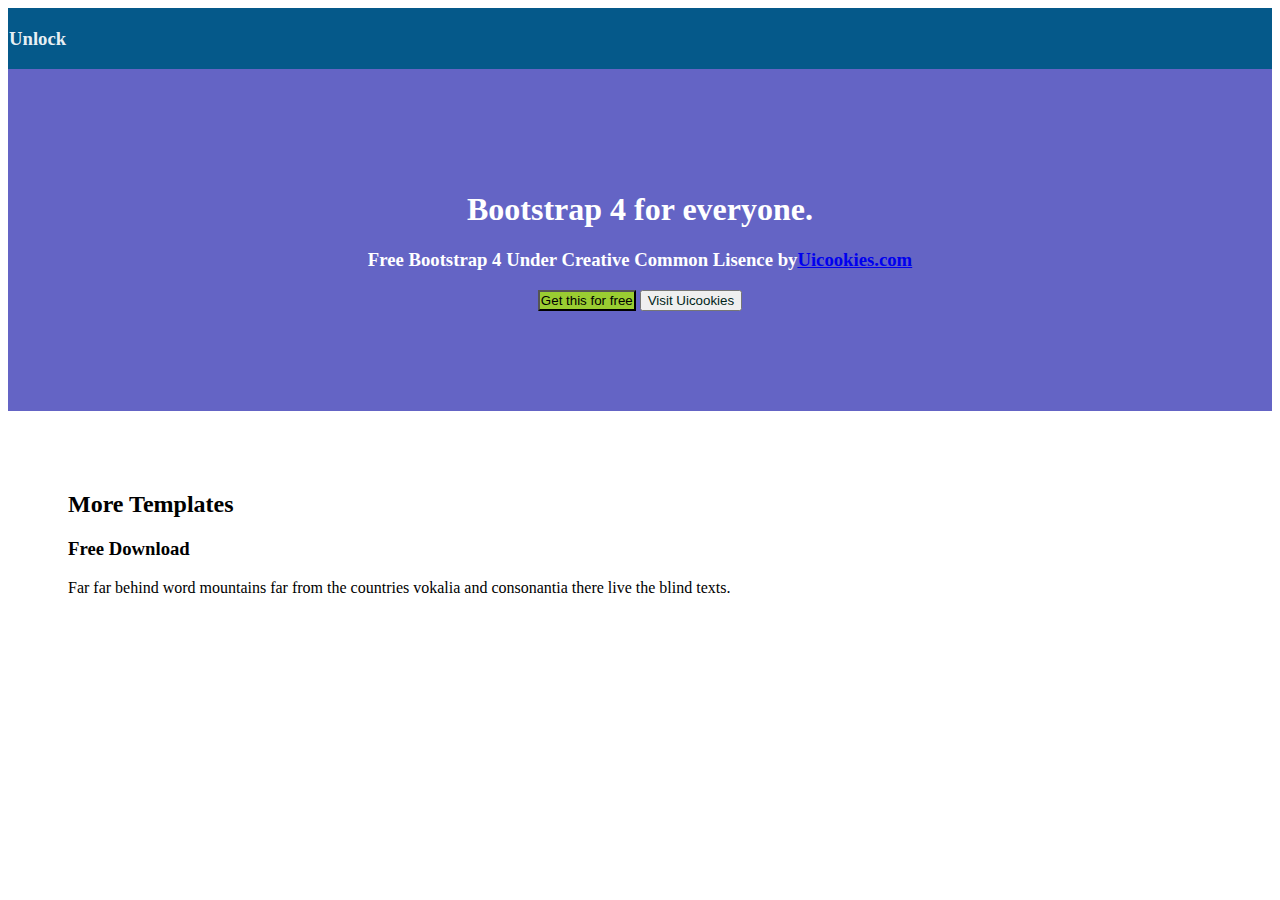
<file: index.html>
<!DOCTYPE html>
<html>
    <head>
        <title>website developing</title>
        <link rel="stylesheet" href="index.css" />
    </head>
    <body>
        <div id="top-header">
            <h3>Unlock</h3>
        </div>
        <div id="heading">
            <h1>Bootstrap 4 for everyone.</h1>
            <h3>
                Free Bootstrap 4 Under Creative Common Lisence by<a
                    href="https://www.google.com/"
                    >Uicookies.com</a
                >
            </h3>
            <button id="button1">Get this for free</button>
            <button id="button2">Visit Uicookies</button>
        </div>
        <div id="templates">
            <h2>More Templates</h2>
            <h3>Free Download</h3>
            <p>
                Far far behind word mountains far from the countries vokalia and
                consonantia there live the blind texts.
            </p>
        </div>
    </body>
</html>
</file>
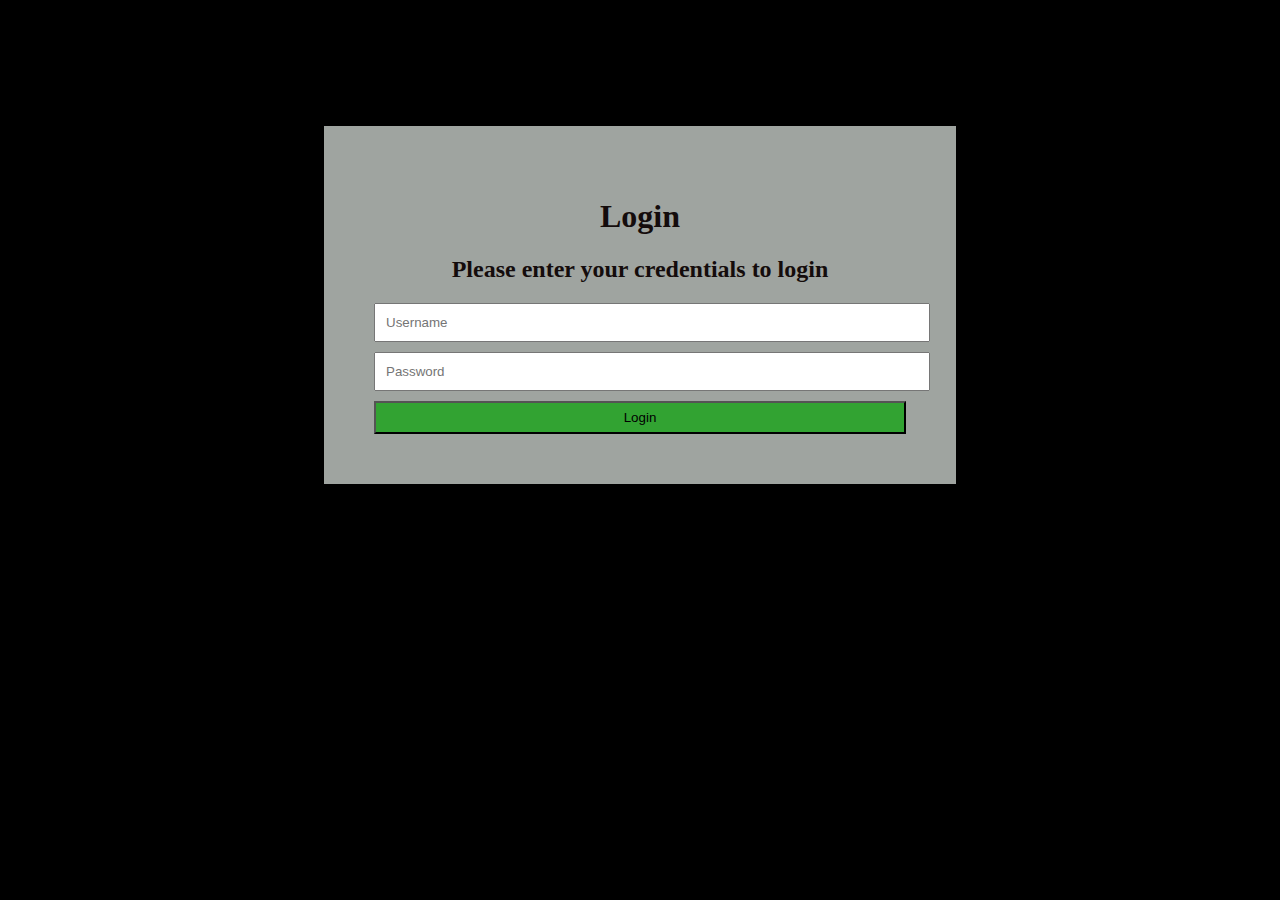
<file: auth.html>
<!DOCTYPE html>
<html>
    <head>
        <title>Webpage</title>
        <link rel="stylesheet" href="./auth.css" />
    </head>
    <body>
        <div class="main-container">
            <h1>Login</h1>
            <h2>Please enter your credentials to login</h2>
            <form>
                <div class="form-control">
                    <input
                        type="text"
                        id="email"
                        name="email"
                        placeholder="Username"
                        class="inputField"
                    />
                </div>
                <div class="form-control">
                    <input
                        type="text"
                        id="password"
                        name="password"
                        placeholder="Password"
                        class="inputField"
                    />
                </div>
            </form>
            <button class="button">Login</button>
        </div>
    </body>
</html>
</file>
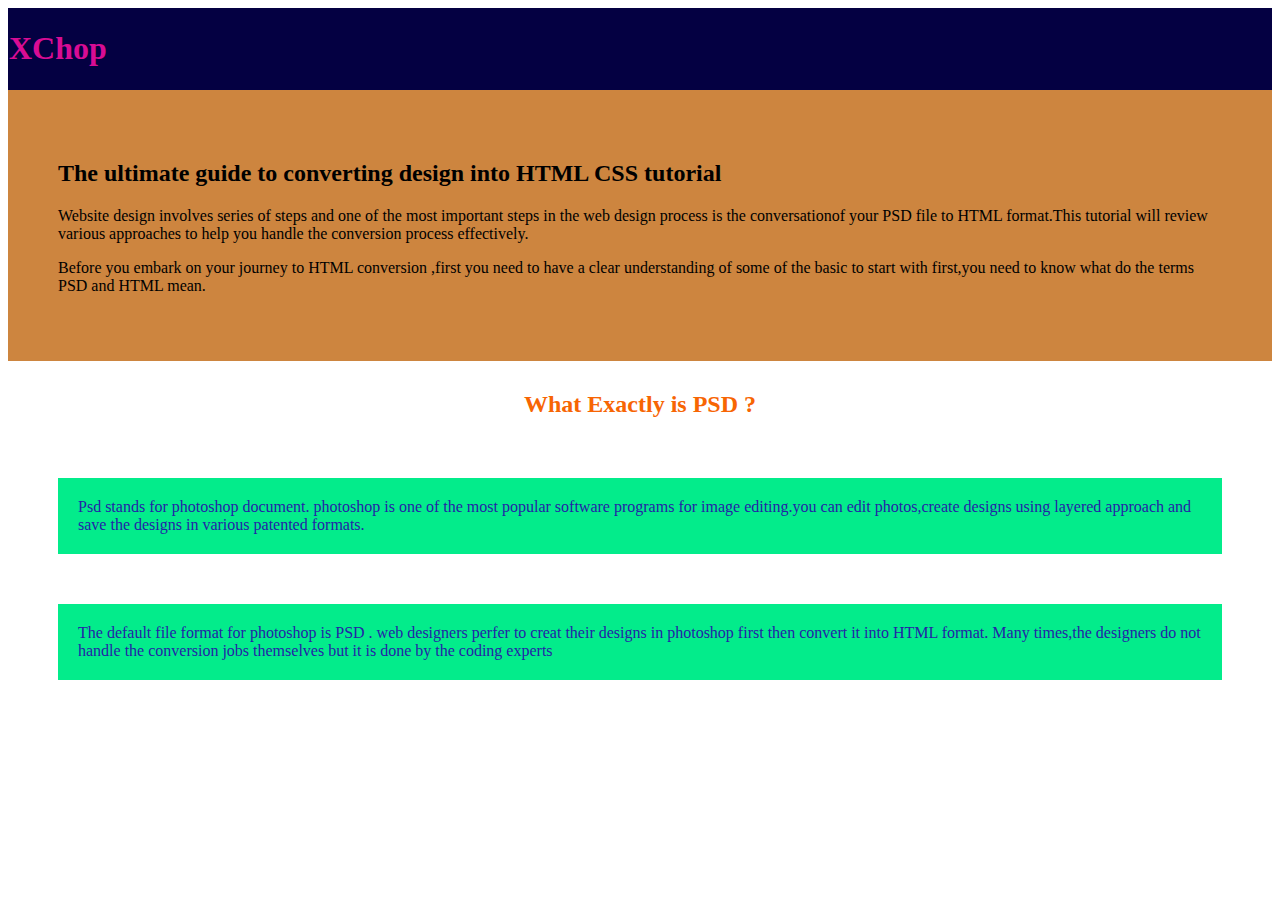
<file: basic design.html>
<!DOCTYPE html>
<html>
    <head>
        <title>website design</title>
        <link rel="stylesheet" href="basic design.css" />
    </head>
    <body>
        <div id="top-header">
            <h1>XChop</h1>
        </div>
        <div id="main-headline">
            <h2>
                The ultimate guide to converting design into HTML CSS tutorial
            </h2>
            <p>
                Website design involves series of steps and one of the most
                important steps in the web design process is the conversationof
                your PSD file to HTML format.This tutorial will review various
                approaches to help you handle the conversion process
                effectively.
            </p>
            <p>
                Before you embark on your journey to HTML conversion ,first you
                need to have a clear understanding of some of the basic to start
                with first,you need to know what do the terms PSD and HTML mean.
            </p>
        </div>
        <div>
            <h2 id="head">What Exactly is PSD ?</h2>
            <p class="para">
                Psd stands for photoshop document. photoshop is one of the most
                popular software programs for image editing.you can edit
                photos,create designs using layered approach and save the
                designs in various patented formats.
            </p>
            <p class="para">
                The default file format for photoshop is PSD . web designers
                perfer to creat their designs in photoshop first then convert it
                into HTML format. Many times,the designers do not handle the
                conversion jobs themselves but it is done by the coding experts
            </p>
        </div>
    </body>
</html>
</file>
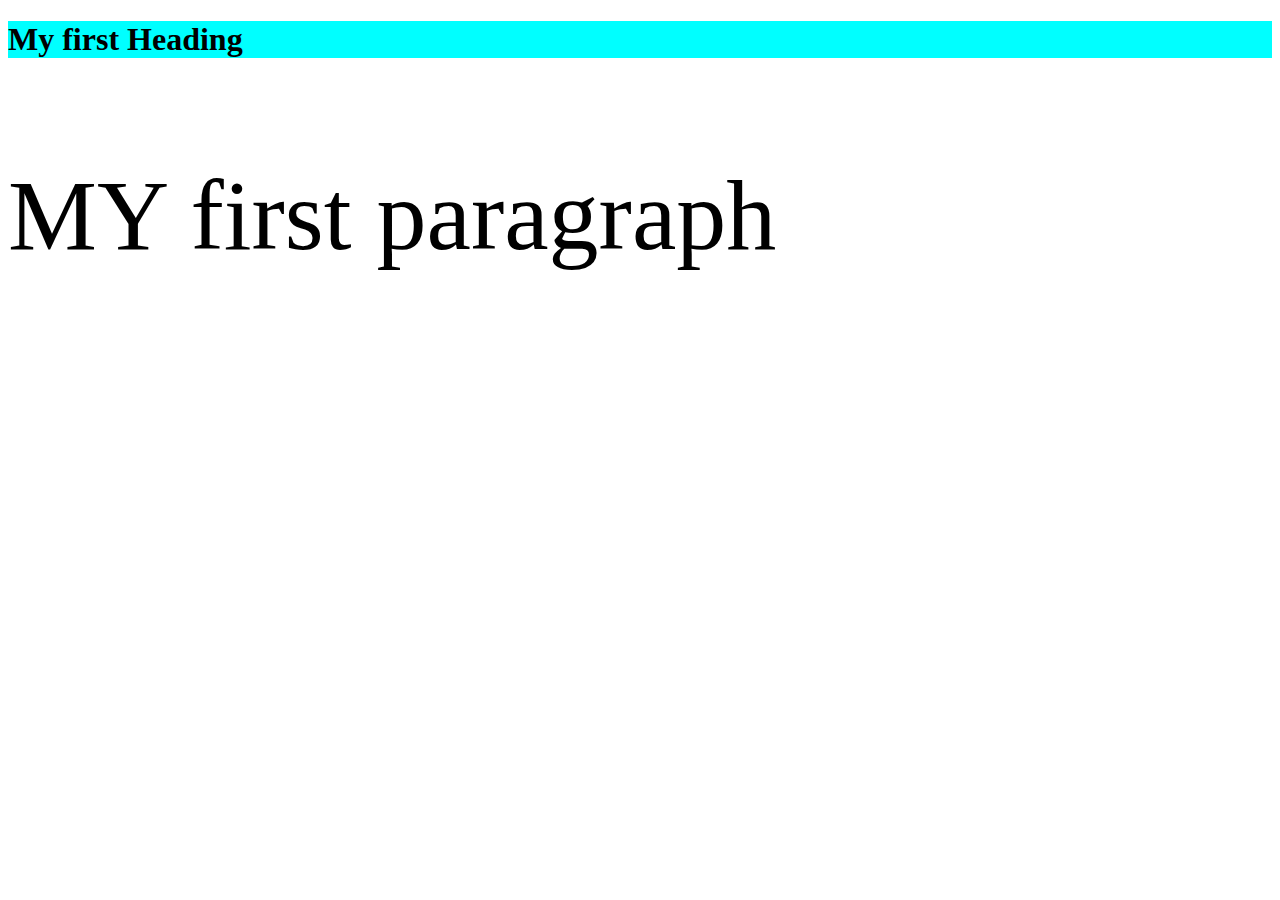
<file: class-css.html>
<!DOCTYPE html>
<html>
    <head>
        <link rel="stylesheet" href="class-css.css" />
    </head>

    <body>
        <h1 class="center large">My first Heading</h1>
        <p class="small">MY first paragraph</p>
    </body>
</html>
</file>
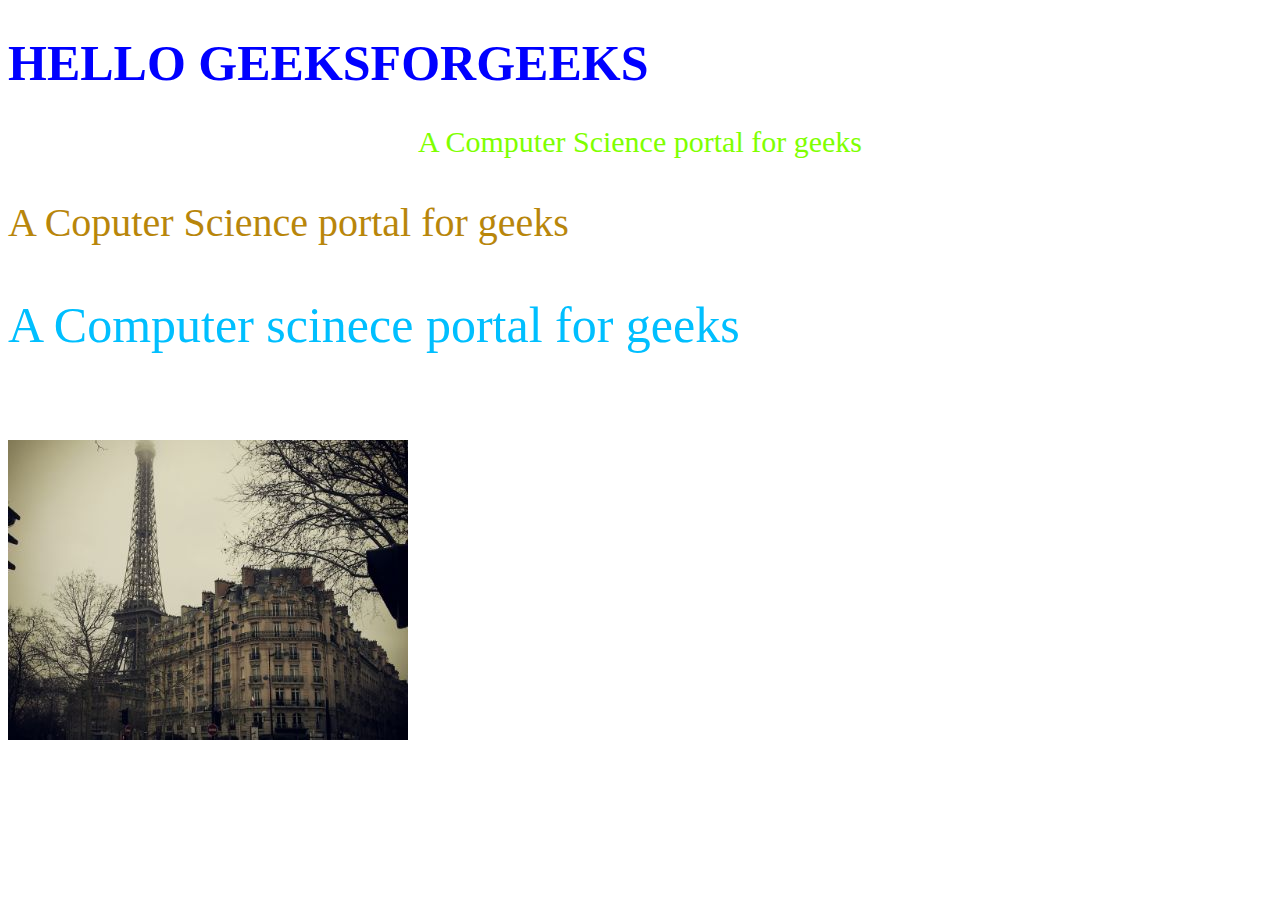
<file: class.html>
<!DOCTYPE html>
<html>
    <head>
        <title>website design</title>
        <link rel="stylesheet" href="class.css" />
    </head>
    <body>
        <h1 class="heading">HELLO GEEKSFORGEEKS</h1>
        <p class="main">A Computer Science portal for geeks</p>
        <p class="para">A Coputer Science portal for geeks</p>
        <p class="push">A Computer scinece portal for geeks</p>
        <br /><br />
        <img src="./paris.jpg" alt="paris" width="400" />
    </body>
</html>
</file>
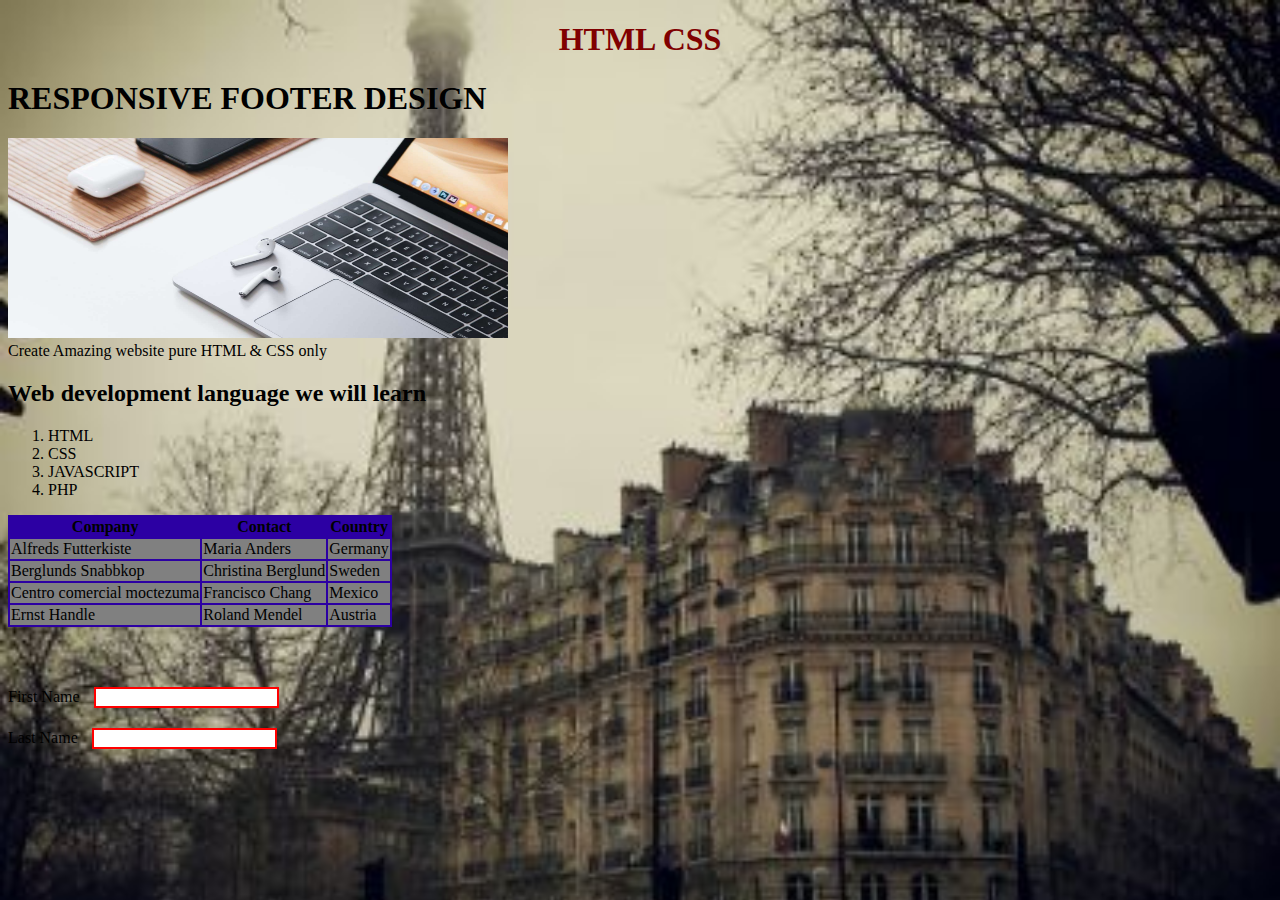
<file: class2.html>
<!DOCTYPE html>
<html>
    <head>
        <title>webpage design</title>
        <link rel="stylesheet" href="class2.css" />
    </head>
    <body>
        <div class="container">
            <h1 class="headline">HTML CSS</h1>
            <h1 class="second">RESPONSIVE FOOTER DESIGN</h1>
            <img src="wa2.jpg" alt="wa2" width="500" height="200" />
            <div class="center">
                Create Amazing website pure HTML & CSS only
            </div>
        </div>
        <h2 class="order">Web development language we will learn</h2>
        <ol>
            <li>HTML</li>
            <li>CSS</li>
            <li>JAVASCRIPT</li>
            <li>PHP</li>
        </ol>
        <table class="grey">
            <tr>
                <th>Company</th>
                <th>Contact</th>
                <th>Country</th>
            </tr>
            <tr class="span">
                <td>Alfreds Futterkiste</td>
                <td>Maria Anders</td>
                <td>Germany</td>
            </tr>
            <tr class="span">
                <td>Berglunds Snabbkop</td>
                <td>Christina Berglund</td>
                <td>Sweden</td>
            </tr>
            <tr class="span">
                <td>Centro comercial moctezuma</td>
                <td>Francisco Chang</td>
                <td>Mexico</td>
            </tr>
            <tr class="span">
                <td>Ernst Handle</td>
                <td>Roland Mendel</td>
                <td>Austria</td>
            </tr>
        </table>
        <form class="center">
            <label for="fname">First Name</label>
            <input class="form" type="text" id="fname" name="fname" /><br />
            <label for="lname">Last Name</label>
            <input class="form" type="text" id="lname" name="lname" />
        </form>
    </body>
</html>
</file>
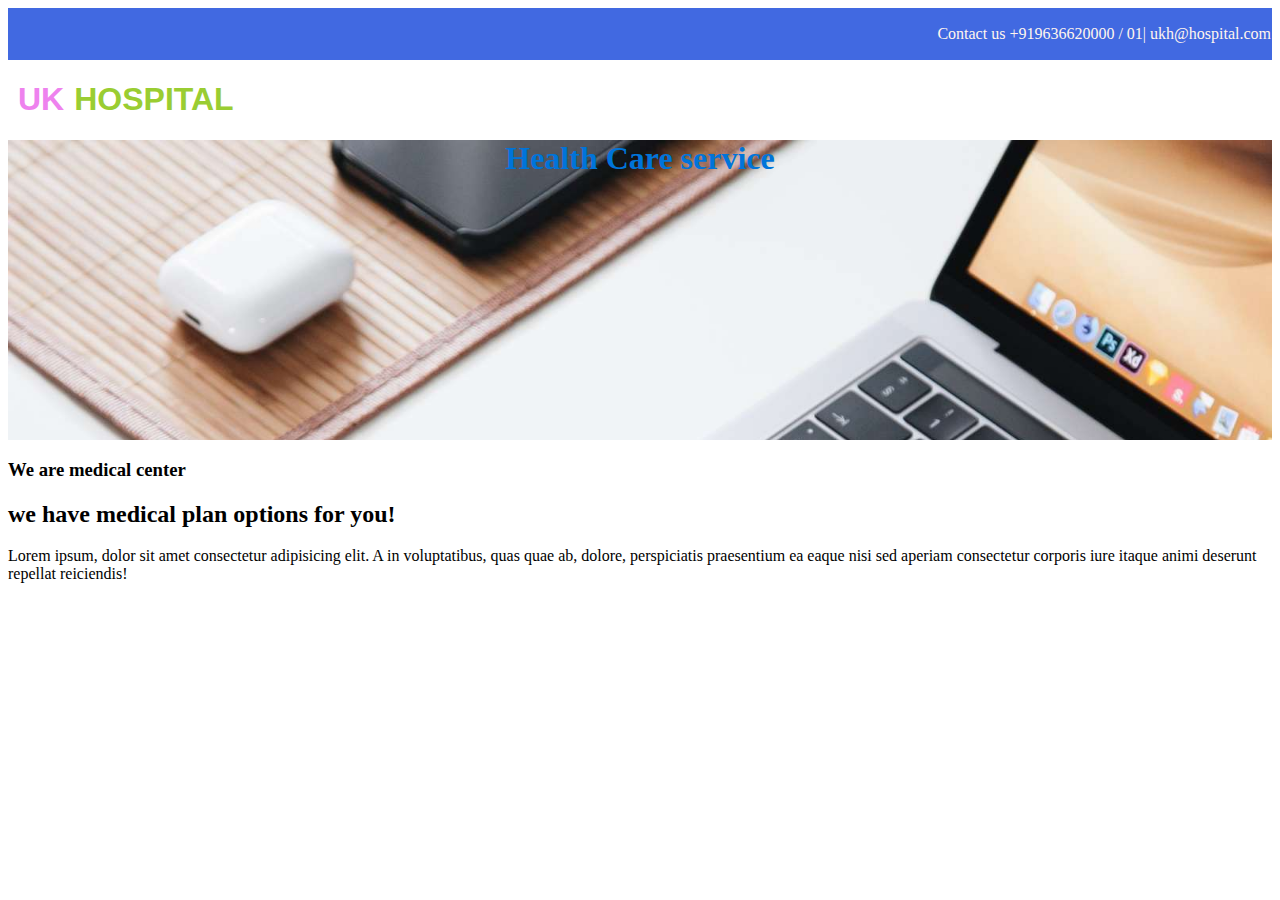
<file: design.html>
<!DOCTYPE html>
<html>
    <head>
        <title>webpage design</title>
        <link rel="stylesheet" href="design.css" />
    </head>
    <body>
        <div id="top-header">
            <p>Contact us +919636620000 / 01| ukh@hospital.com</p>
        </div>
        <div id="main-header">
            <h1>
                <span class="blue">UK</span><span class="red">HOSPITAL</span>
            </h1>
        </div>
        <div id="background-pic"><h1 class="head">Health Care service</h1></div>
        <div>
            <h3>We are medical center</h3>
            <h2>we have medical plan options for you!</h2>
            <p>
                Lorem ipsum, dolor sit amet consectetur adipisicing elit. A in
                voluptatibus, quas quae ab, dolore, perspiciatis praesentium ea
                eaque nisi sed aperiam consectetur corporis iure itaque animi
                deserunt repellat reiciendis!
            </p>
        </div>
    </body>
</html>
</file>
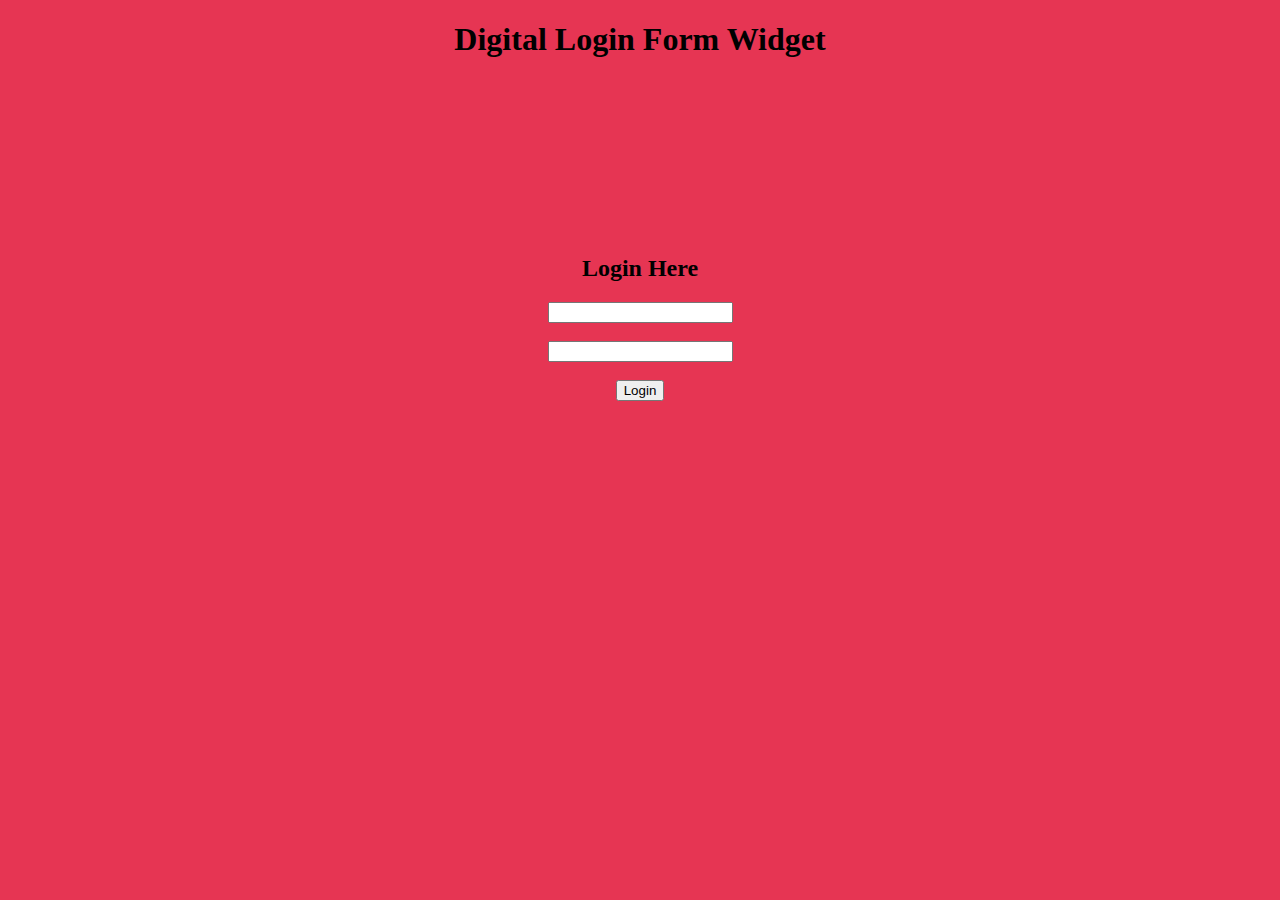
<file: index2.html>
<!DOCTYPE html>
<html>
    <head>
        <title>Digital login</title>
        <link rel="stylesheet" href="index2.css" />
    </head>
    <body>
        <div class="main-heading">
            <h1>Digital Login Form Widget</h1>
        </div>
        <div class="login-page">
            <h2>Login Here</h2>
            <form class="form-making">
                <input
                    type="text"
                    id="username"
                    name="username"
                    class="inputfield"
                /><br /><br />

                <input
                    type="text"
                    id="password"
                    name="password"
                    class="inputfield"
                />
            </form>
            <br />
            <button class="button">Login</button>
        </div>
    </body>
</html>
</file>
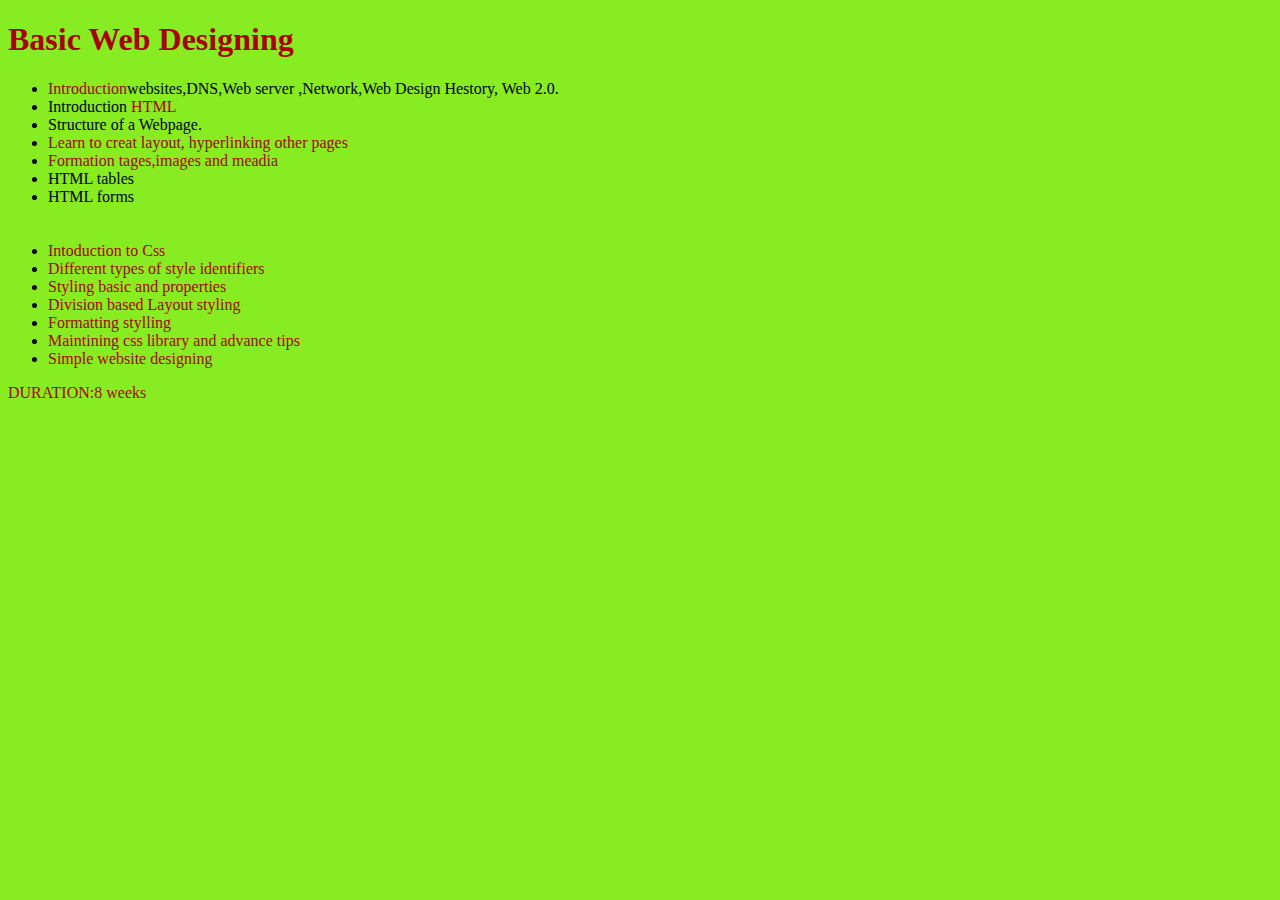
<file: inline-css.html>
<!DOCTYPE html>
<html>
    <head>
        <title>webpage</title>
        <link rel="stylesheet" href="inline-css.css" />
    </head>
    <body>
        <h1><span class="text-red">Basic Web Designing</span></h1>
        <ul>
            <li>
                <span class="text-red">Introduction</span>websites,DNS,Web
                server ,Network,Web Design Hestory, Web 2.0.
            </li>
            <li>Introduction <span class="text-red">HTML</span></li>
            <li>Structure of a Webpage.</li>
            <li>
                <span class="text-red"
                    >Learn to creat layout, hyperlinking other pages</span
                >
            </li>
            <li>
                <span class="text-red">Formation tages,images and meadia</span>
            </li>
            <li>HTML tables</li>
            <li>HTML forms</li>
            <br /><br />
            <li><span class="text-red">Intoduction to Css</span></li>
            <li>
                <span class="text-red"
                    >Different types of style identifiers</span
                >
            </li>
            <li><span class="text-red">Styling basic and properties </span></li>
            <li><span class="text-red">Division based Layout styling</span></li>
            <li><span class="text-red">Formatting stylling</span></li>
            <li>
                <span class="text-red"
                    >Maintining css library and advance tips</span
                >
            </li>
            <li><span class="text-red">Simple website designing</span></li>
        </ul>
        <p><span class="text-red">DURATION:8 weeks</span></p>
    </body>
</html>
</file>
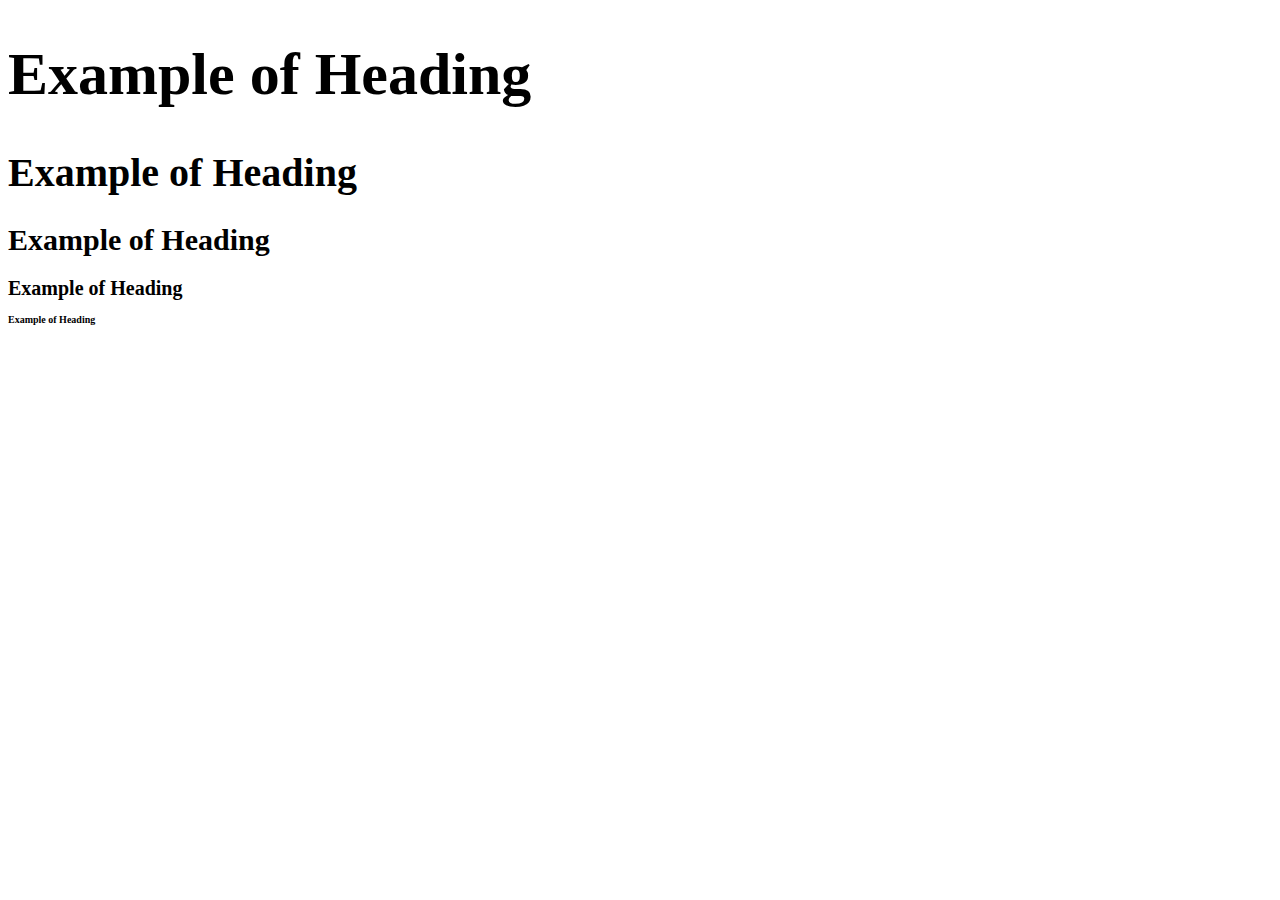
<file: Inline-css2.html>
<!DOCTYPE html>
<html>
    <head>
        <title>webpage desiging</title>
        <link rel="stylesheet" href="class-css2.css" />
    </head>
    <body>
        <h1 class="example">Example of Heading</h1>
        <h1 class="city">Example of Heading</h1>
        <h1 class="ex">Example of Heading</h1>
        <h1 class="webpage">Example of Heading</h1>
        <h1 class="head">Example of Heading</h1>
    </body>
</html>
</file>
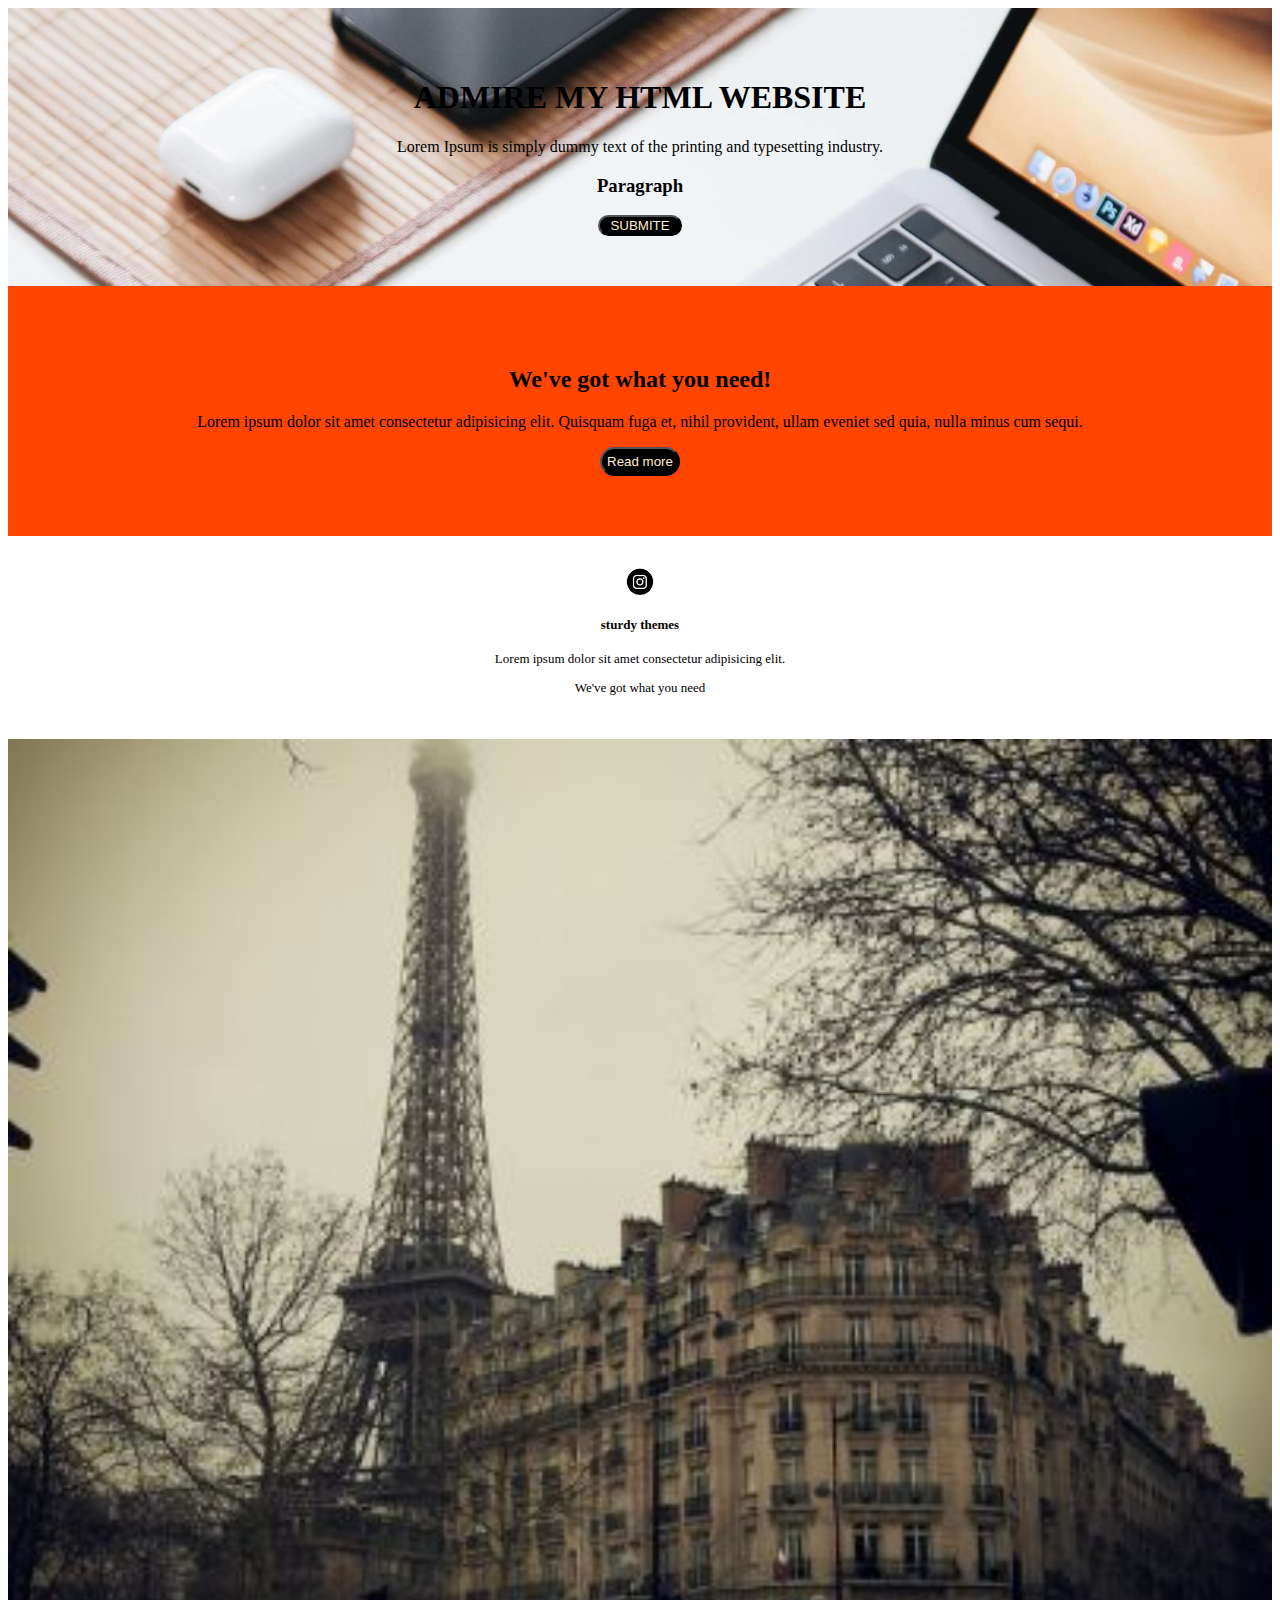
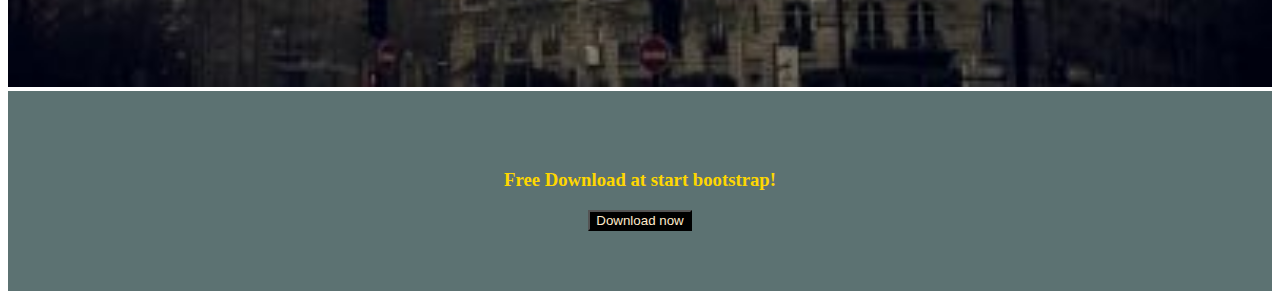
<file: main .html>
<!DOCTYPE html>
<html>
    <head>
        <title>webpage development</title>
        <link rel="stylesheet" href="main.css" />
    </head>
    <body>
        <div id="main-heading">
            <h1>ADMIRE MY HTML WEBSITE</h1>
            <p>
                Lorem Ipsum is simply dummy text of the printing and typesetting
                industry.
            </p>
            <h3>Paragraph</h3>
            <button id="button1">SUBMITE</button>
        </div>
        <div id="second">
            <h2>We've got what you need!</h2>
            <p>
                Lorem ipsum dolor sit amet consectetur adipisicing elit.
                Quisquam fuga et, nihil provident, ullam eveniet sed quia, nulla
                minus cum sequi.
            </p>
            <button class="button2">Read more</button>
        </div>
        <div id="icon">
            <img src="download.png" alt="download" width="30px" />
            <h4>sturdy themes</h4>
            <p>Lorem ipsum dolor sit amet consectetur adipisicing elit.</p>
            <p>We've got what you need</p>
        </div>
        <div id="image">
            <img src="paris.jpg" alt="paris" width="100%" />
        </div>
        <div id="free">
            <h3 id="free1">Free Download at start bootstrap!</h3>
            <button id="button3">Download now</button>
        </div>
    </body>
</html>
</file>
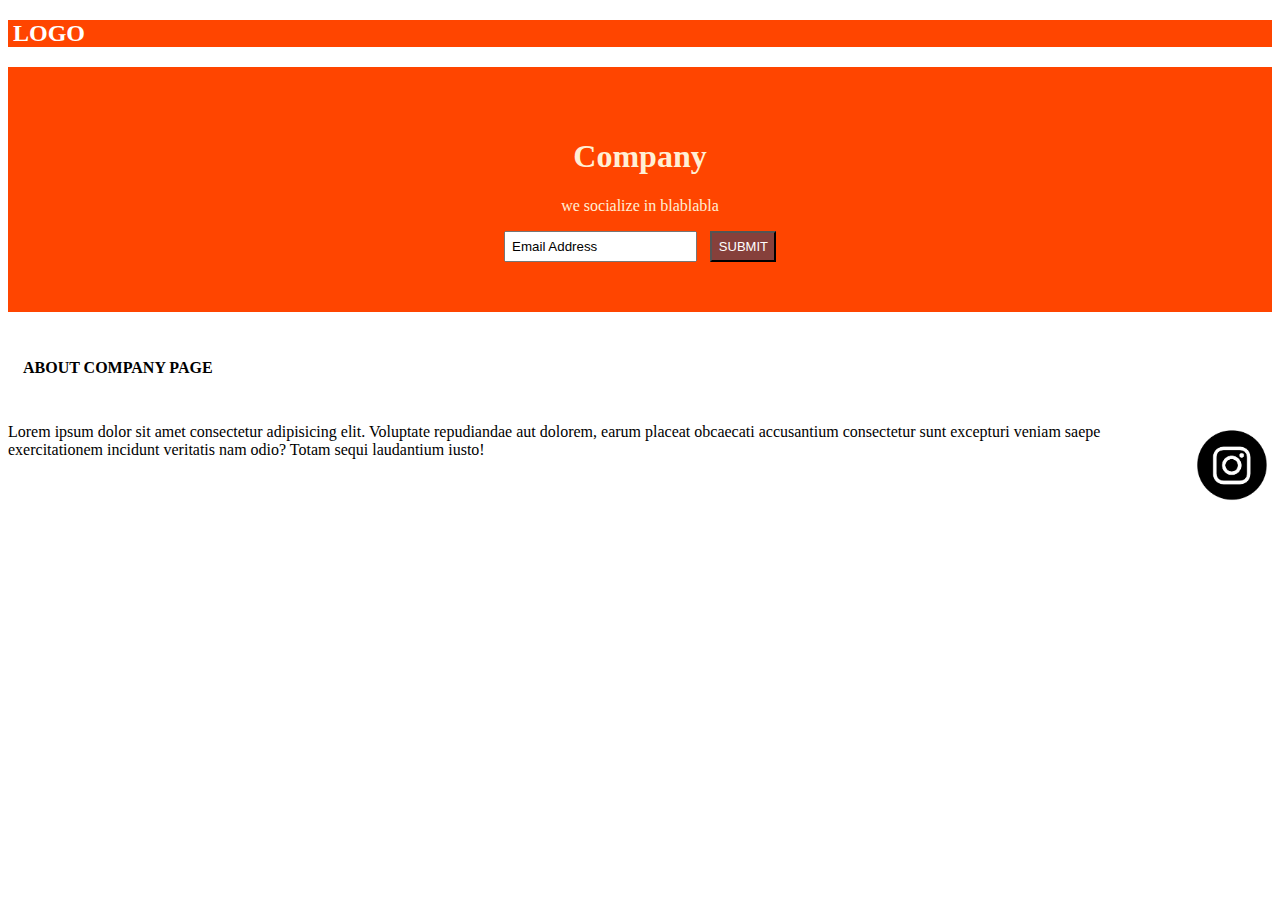
<file: new.html>
<!DOCTYPE html>
<html>
    <head>
        <title>webpage design</title>
        <link rel="stylesheet" href="new.css" />
    </head>
    <body>
        <div id="top-header">
            <h2>LOGO</h2>
        </div>
        <div id="heading">
            <h1>Company</h1>
            <p>we socialize in blablabla</p>
            <form>
                <label for="mail"></label>
                <input
                    type="text"
                    id="mail"
                    name="email"
                    value="Email Address"
                    class="inputField"
                />
                <button id="switch">SUBMIT</button>
            </form>
        </div>
        <div class="about-us">
            <h4 class="paragraph">ABOUT COMPANY PAGE</h4>
            <img class="pic" src="download.png" alt="download" width="80px" />
            <p class="para">
                Lorem ipsum dolor sit amet consectetur adipisicing elit.
                Voluptate repudiandae aut dolorem, earum placeat obcaecati
                accusantium consectetur sunt excepturi veniam saepe
                exercitationem incidunt veritatis nam odio? Totam sequi
                laudantium iusto!
            </p>
        </div>
    </body>
</html>
</file>
<file: index.css>
#top-header {
    background-color: rgb(5, 89, 138);
    color: rgba(255, 255, 255, 0.918);
    padding: 1px;
}
#heading {
    background-color: rgb(100, 100, 197);
    color: white;
    padding: 100px;
    text-align: center;
}
#button1 {
    background-color: yellowgreen;
    padding: 1px;
    font-family: Arial, Helvetica, sans-serif;
}
#button2 {
    color: rgb(0, 36, 24);
}
#templates {
    padding: 60px;
}
</file>
<file: auth.css>
.main-container {
    text-align: center;
    background-color: rgba(214, 221, 216, 0.74);
    margin: 10% 25%;
    padding: 50px;
    color: rgb(20, 12, 12);
}
.form-control {
    text-align: center;
    margin: 10px 0px;
}
body {
    background-color: rgb(0, 0, 0);
}
.inputField:focus {
    background-color: rgb(138, 212, 255);
}

.button {
    padding: 7px 100px 7px 100px;
    background-color: rgb(50, 163, 50);
    width: 100%;
}

.inputField {
    padding: 10px;
    width: 100%;
}
</file>
<file: basic design.css>
#top-header {
    text-align: left;
    background-color: rgb(4, 0, 66);
    color: rgb(216, 12, 148);
    padding: 1px;
}
#main-headline {
    background-color: peru;
    padding: 50px;
}
#head {
    color: rgb(247, 101, 3);
    text-align: center;
    padding: 10px;
}
.para {
    color: rgb(35, 35, 167);
    margin: 50px;
    background-color: rgb(3, 236, 139);
    padding: 20px;
}
</file>
<file: class-css.css>
.large {
    background-color: aqua;
}
.small {
    font-size: 100px;
}
</file>
<file: class.css>
.heading {
    font-size: 50px;
}
.heading {
    color: blue;
}
.main {
    font-size: 30px;
}
.main {
    color: chartreuse;
}
.para {
    font-size: 40px;
}
.para {
    color: darkgoldenrod;
}
.push {
    font-size: 50px;
}
.push {
    color: deepskyblue;
}
.main {
    text-align: center;
}
</file>
<file: class2.css>
.headline {
    color: maroon;
}
.headline {
    text-align: center;
}
.grey {
    background-color: rgb(44, 0, 163);
    margin-bottom: 50px;
}
.span {
    background-color: grey;
}
.form {
    margin: 10px;
    border: 2px solid red;
}
body {
    background-image: url(paris.jpg);
    background-repeat: no-repeat;
    background-size: cover;
}
</file>
<file: design.css>
#top-header {
    /* float: right; */
    text-align: right;
    background-color: royalblue;
    color: seashell;
    padding: 1px;
}
#main-header {
    font-family: "Gill Sans", "Gill Sans MT", Calibri, "Trebuchet MS",
        sans-serif;
}
.blue {
    color: violet;
    margin: 10px;
}
.red {
    color: yellowgreen;
}
#background-pic {
    background-image: url(wa2.jpg);
    background-size: cover;
    height: 300px;
}
.head {
    text-align: center;
    color: rgb(0, 116, 218);
}
</file>
<file: index2.css>
body {
    background-color: rgb(230, 53, 83);
}
.main-heading {
    text-align: center;
}
.login-page {
    text-align: center;
    background: linear-gradient(rgba (0, 0, 0, 0.5), rgba (0, 0, 0, 0.5))
        url(wa2.jpg);
    width: auto;
    padding: 50px;
    margin: 10% 25%;
}
</file>
<file: inline-css.css>
body {
    background-color: rgb(135, 236, 33);
}
.text-red {
    color: rgb(167, 3, 3);
}
</file>
<file: class-css2.css>
.example {
    font-size: 60px;
}
.city {
    font-size: 40px;
}
.ex {
    font-size: 30px;
}
.webpage {
    font-size: 20px;
}
.head {
    font-size: 10px;
}
</file>
<file: main.css>
#main-heading {
    background-image: url(wa2.jpg);
    background-size: cover;
    padding: 50px;
    text-align: center;
}
#button1 {
    background-color: black;
    color: blanchedalmond;
    padding: 1px 10px;
    border-radius: 40px;
}
#second {
    background-color: orangered;
    text-align: center;
    padding: 60px;
}
.button2 {
    background-color: black;
    color: blanchedalmond;
    padding: 5px;
    border-radius: 40px;
}
#icon {
    text-align: center;
    margin: 10px;
    font-size: small;
    padding: 20px 1px;
}
#free {
    padding: 60px;
    background-color: rgb(92, 114, 114);
    text-align: center;
}
#free1 {
    color: gold;
}
#button3 {
    background-color: black;
    color: blanchedalmond;
}
</file>
<file: new.css>
#top-header {
    color: white;
    background-color: orangered;
    padding: 0px 5px;
}
#heading {
    background-color: orangered;
    padding: 50px;
    text-align: center;
}
h1 {
    color: papayawhip;
}
p {
    color: papayawhip;
}
button {
    background-color: rgb(134, 64, 59);
    color: white;
    padding: 0.4rem;
    font-size: small;

    margin-left: 9px;
}
.paragraph {
    color: black;
    padding: 25px 15px 25px;
}
.para {
    color: black;
    text-align: left;
}
.pic {
    float: right;
}
.inputField {
    padding: 0.4rem;
}
</file>
